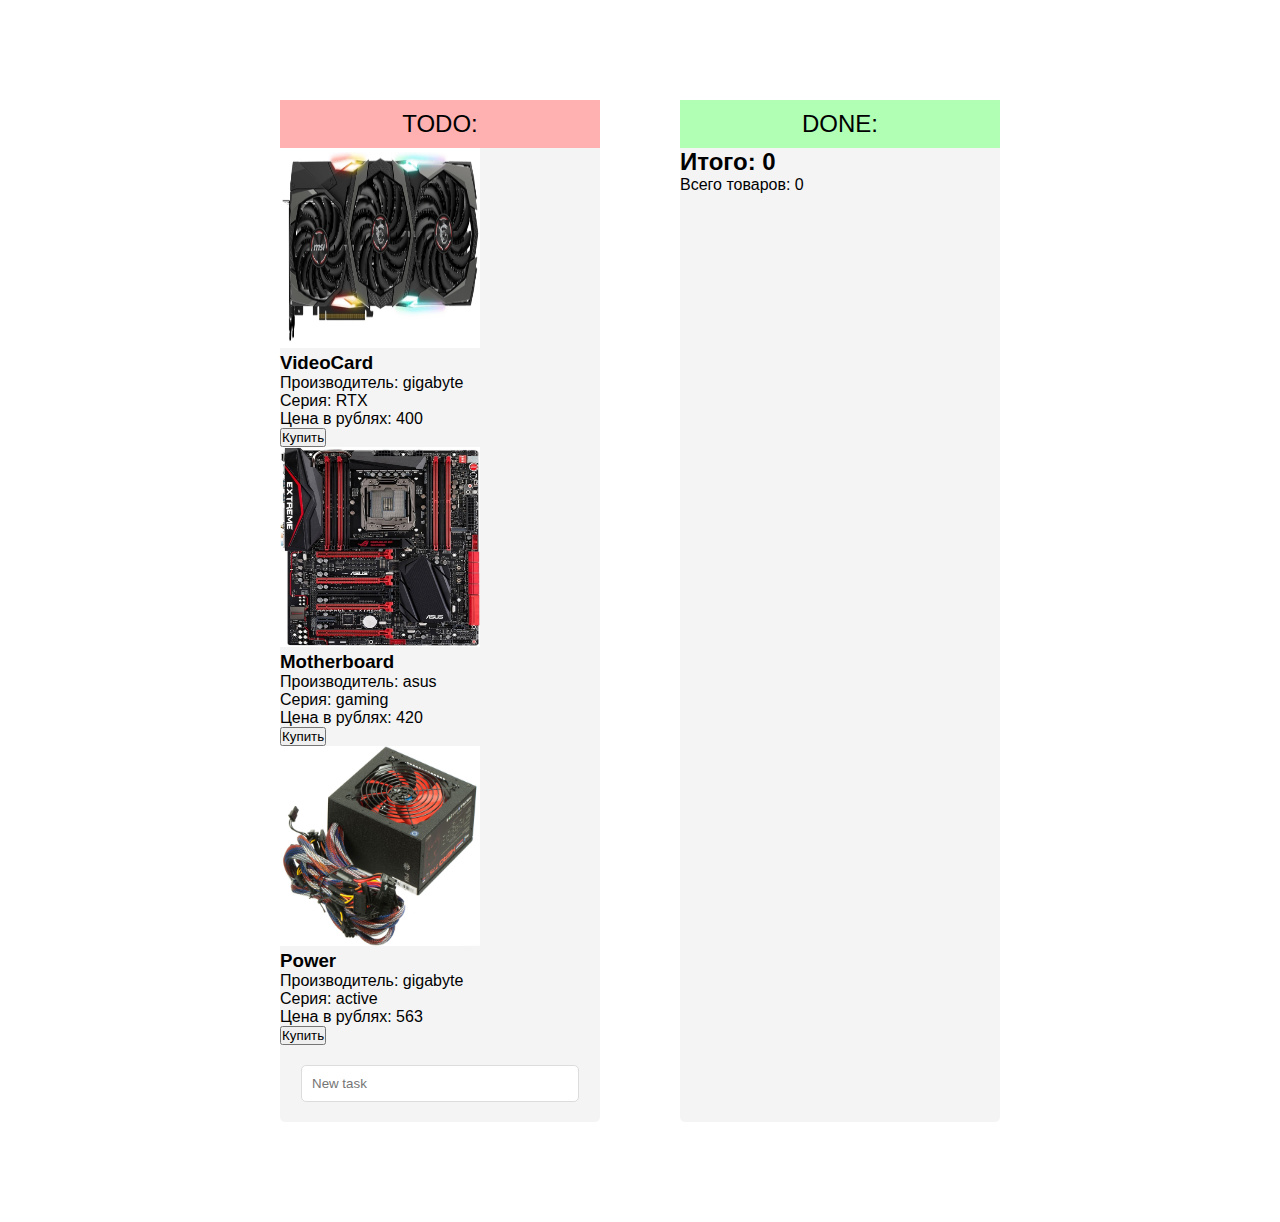
<file: index.html>
<!DOCTYPE html>
<html lang="en">
<head>
  <meta charset="UTF-8">
  <meta name="viewport" content="width=device-width, initial-scale=1.0">
  <title>Document</title>
  <link href="public/css/styles.css" rel="stylesheet" />
</head>
<body>
  <main>
    <div id="todo" class="block">
      <div class="block__header block__header_todo">TODO:</div>
      <div class="content__products content"></div>
      <form>
        <input class="input" placeholder="New task" />
      </form>
    </div>
    <div id="done" class="block">
      <div class="block__header block__header_done">DONE:</div>
      <div class="content__cart content"></div>
    </div>
  </main>
  <!-- <script src="public/js/main.js"></script> -->
  <script src="public/js/ProductList.js"></script>
  <script src="public/js/Cart.js"></script>
</body>
</html>
</file>
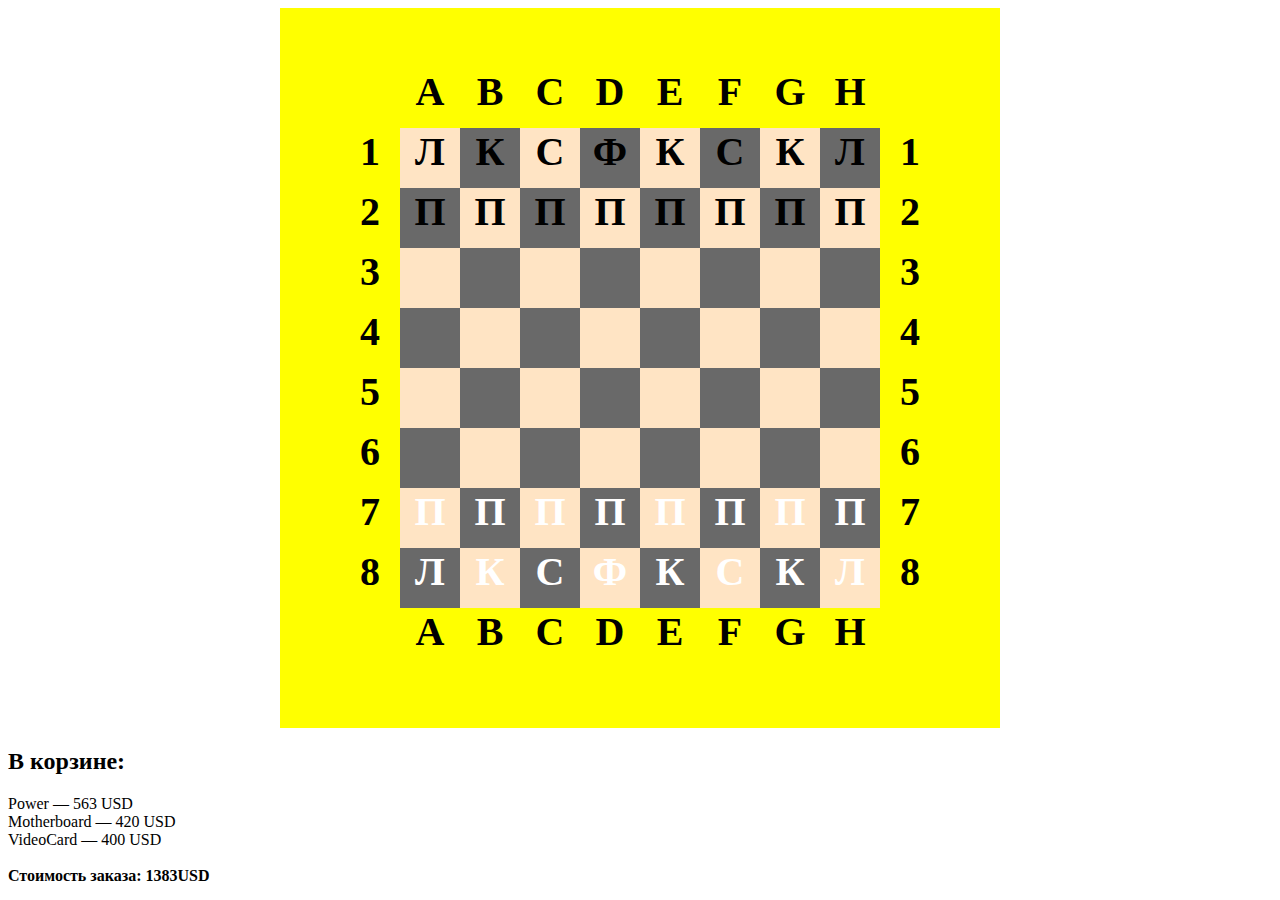
<file: dz5.html>
<!DOCTYPE html>
<html lang="ru">

	<head>
		<meta charset="utf-8">
		<title>dz5</title>
	</head>

	<body>
	<div class="container" id="cont">
		<script>
/** 1. Создать функцию, генерирующую шахматную доску. При этом можно использовать любые html-теги по своему желанию. Доска должна быть разлинована соответствующим образом, т.е. чередовать черные и белые ячейки.
*(дополнительно)Строки должны нумероваться числами от 1 до 8, столбцы – латинскими буквами A, B, C, D, E, F, G, H. */

			const container = document.querySelector(".container");
			container.style.background = "yellow";
			container.style.width = "660px";
			container.style.height = "660px";
			container.style.paddingLeft = "60px";
			container.style.paddingBottom = "60px";
			container.style.margin = "0 auto";
			container.style.display = "flex";
			container.style.flexWrap = "wrap";
				
			function my_initiation () {
				const cell = document.createElement ("div");
				cell.className="cell";
				cont.append(cell);
				cell.style.width = "60px";
				cell.style.height = "60px";
				cell.style.margin = "0px";
				cell.style.padding = "0px";
				cell.style.fontSize = "40px";
				cell.style.fontWeight = "bold";
				cell.style.textAlign = "center";
				
			}
			window.onload = my_initiation;
			
			for (let n=0; (n!=121); n++) {
				window.onload = my_initiation ();
			};
			let colorBack = "yellow"
			let masCell = document.querySelectorAll (".cell");
			for (let i=0; (i<masCell.length); i++) {
				let c;
				if (i%2==0)	{
					c="dimgrey";
				} else {
					c="bisque";
					}
				masCell[i].style.background=c;
				if ((i>33) && (i<42)) {
					masCell[i].innerText = "П";
				};
				if ((i>88) && (i<97)) {
					masCell[i].innerText = "П";
				};
				
				masCell[23].innerText = "Л";
				masCell[24].innerText = "К";
				masCell[25].innerText = "С";
				masCell[26].innerText = "Ф";
				masCell[27].innerText = "К";
				masCell[28].innerText = "С";
				masCell[29].innerText = "К";
				masCell[30].innerText = "Л";	
				
				masCell[100].innerText = "Л";
				masCell[101].innerText = "К";
				masCell[102].innerText = "С";
				masCell[103].innerText = "Ф";
				masCell[104].innerText = "К";
				masCell[105].innerText = "С";
				masCell[106].innerText = "К";
				masCell[107].innerText = "Л";
				
				for (let f=89; (f<108); f++) {
					masCell[f].style.color = "white";
				}
				for (let f=0; (f<22); f++) {
					masCell[f].style.background = colorBack;
				}
				for (let f=110; (f<121); f++) {
					masCell[f].style.background = colorBack;
				}
					
				masCell[22].style.background = colorBack;
				masCell[33].style.background = colorBack;
				masCell[44].style.background = colorBack;
				masCell[55].style.background = colorBack;
				masCell[66].style.background = colorBack;
				masCell[77].style.background = colorBack;
				masCell[88].style.background = colorBack;
				masCell[99].style.background = colorBack;
				masCell[31].style.background = colorBack;
				masCell[32].style.background = colorBack;
				masCell[42].style.background = colorBack;
				masCell[43].style.background = colorBack;
				masCell[53].style.background = colorBack;
				masCell[54].style.background = colorBack;
				masCell[64].style.background = colorBack;
				masCell[65].style.background = colorBack;
				masCell[75].style.background = colorBack;
				masCell[76].style.background = colorBack;
				masCell[86].style.background = colorBack;
				masCell[87].style.background = colorBack;
				masCell[97].style.background = colorBack;
				masCell[98].style.background = colorBack;
				masCell[108].style.background = colorBack;
				masCell[109].style.background = colorBack;
				
				masCell[12].innerText = "A";
				masCell[13].innerText = "B";
				masCell[14].innerText = "C";
				masCell[15].innerText = "D";
				masCell[16].innerText = "E";
				masCell[17].innerText = "F";
				masCell[18].innerText = "G";
				masCell[19].innerText = "H";
				masCell[111].innerText = "A";
				masCell[112].innerText = "B";
				masCell[113].innerText = "C";
				masCell[114].innerText = "D";
				masCell[115].innerText = "E";
				masCell[116].innerText = "F";
				masCell[117].innerText = "G";
				masCell[118].innerText = "H";
				
				masCell[97].style.color = "black";
				masCell[99].style.color = "black";
				
				masCell[22].innerText = "1";
				masCell[33].innerText = "2";
				masCell[44].innerText = "3";
				masCell[55].innerText = "4";
				masCell[66].innerText = "5";
				masCell[77].innerText = "6";
				masCell[88].innerText = "7";
				masCell[99].innerText = "8";
				masCell[31].innerText = "1";
				masCell[42].innerText = "2";
				masCell[53].innerText = "3";
				masCell[64].innerText = "4";
				masCell[75].innerText = "5";
				masCell[86].innerText = "6";
				masCell[97].innerText = "7";
				masCell[108].innerText = "8";
			}
			
		</script>
		</div>
	</body>
</html>



<!DOCTYPE html>
<html>
<head>
    <title></title>
</head>
<body>
<script type="text/javascript">
/**
2.2. Делаем корзину. Есть массив с товарами. Делаем блок с корзиной. Выводим каждый товар в этом блоке. Под списком товаров выводим их цену.
Список (html) формируем динамически, как это делали с меню на занятии. */
	let VideoCard = {
    serial: 'RTX' ,
    cost: 400,
    product: 'gigabyte',
};
let Motherboard = {
    serial: 'gaming' ,
    cost: 420,
    product: 'asus',
};
let power = {
    serial: 'active' ,
    cost: 563,
    product: 'gigabyte',
};

let basket_price = 0;
Basket = [{name: 'Power',price: power.cost}, {name: 'Motherboard',price: Motherboard.cost}];
Basket.push({name:'VideoCard', price:VideoCard.cost});
function countBasketPrice(x) {
    for (i=0; i<Basket.length; i++) { 
        basket_price = basket_price + Basket[i].price;
    }
    return basket_price;
}
document.write('<h2>В корзине:</h2>');
for (i=0;i<Basket.length;i++){document.write(Basket[i].name + ' — ' + Basket[i].price +' USD</br>');}
document.write('</br><b>Стоимость заказа: '+countBasketPrice(Basket)+ 'USD</b>');
</script>
</body>
</html>
</file>
<file: public/css/styles.css>
* {
  padding: 0;
  margin: 0;
  font-family: Arial, Helvetica, sans-serif;
}

main {
  display: flex;
  justify-content: space-around;
  max-width: 800px;
  margin: 100px auto;
}

.block {
  background: rgb(244, 244, 244);
  width: 320px;
  border-radius: 5px;
}

.block__header {
  font-size: 24px;
  text-align: center;
  padding: 10px;
}

.block__header_todo {
  background: rgb(255, 176, 176);
}

.block__header_done {
  background: rgb(176, 255, 180);
}

input {
  display: block;
  width: 80%;
  padding: 10px;
  border-radius: 5px;
  border: 1px solid rgb(220, 220, 220);
  outline: none;
  margin: 20px auto;
}

.btn {
  display: inline-block;
  padding: 10px;
  border-radius: 5px;
  outline: none;
  border: 1px solid #ccc;
  background: #525252;
  color: #fff;
  cursor: pointer;
}
</file>
